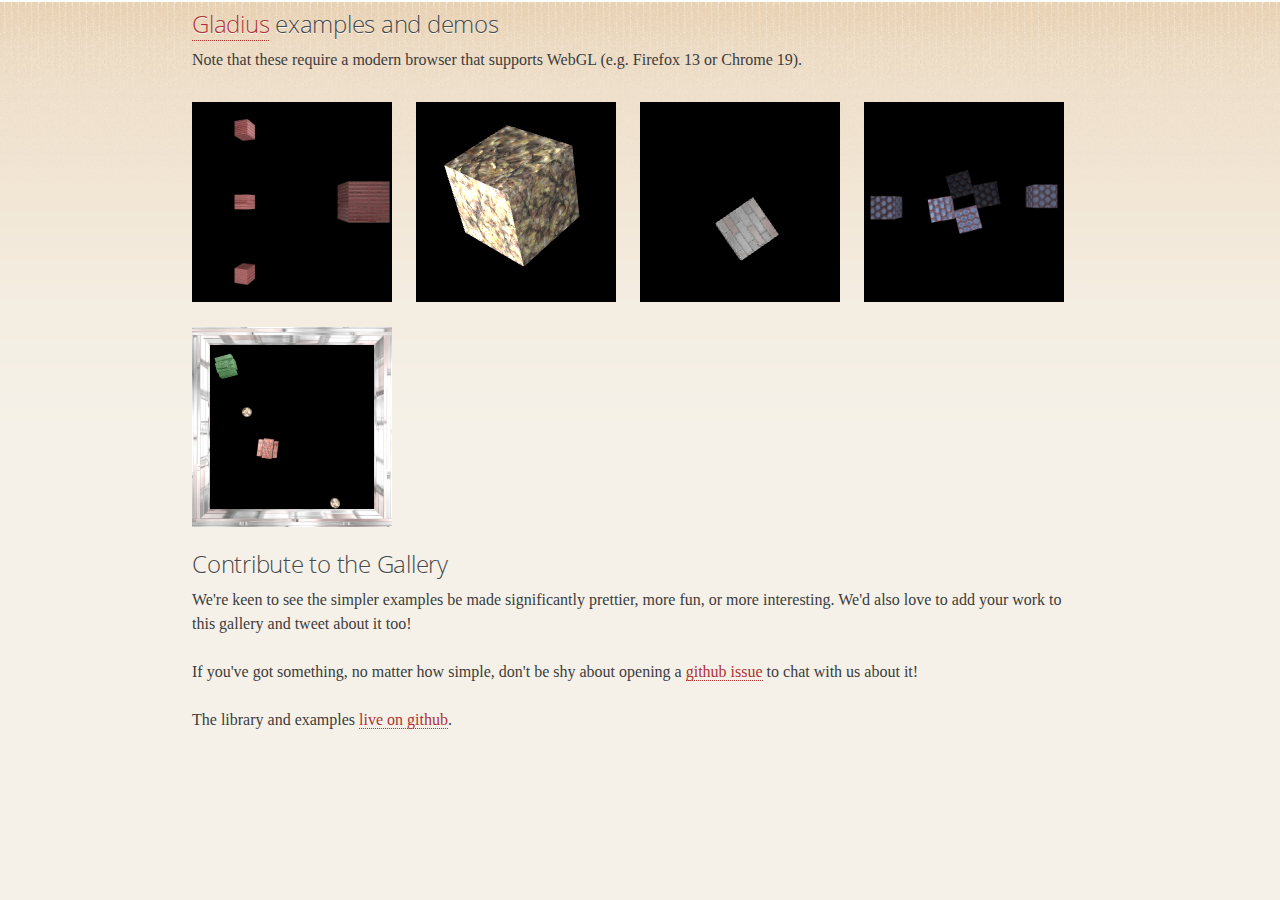
<file: index.html>
<!doctype html>
<html>
<head>
  <meta charset="utf-8"/>
  <title>Mozilla Gladius.js: Games on the Open Web</title>
  <link rel="stylesheet" href="css/screen.css"/>
  <link rel="stylesheet" href="css/gladiusjs.css"/>
  <meta name="viewport" content="width=device-width, initial-scale=1"/>

  <!-- Adding "maximum-scale=1" fixes the Mobile Safari auto-zoom bug: http://filamentgroup.com/examples/iosScaleBug/ -->
</head>
<body>
<header id="masthead">
  <nav id="nav-main" role="navigation">
  </nav>
</header>

<div id="mainDiv">

  <!-- the details -->

  <h4><a href="https://github.com/gladiusjs/gladius">Gladius</a>
     examples and demos</h4>

  <p>
    Note that these require a modern browser that supports WebGL
    (e.g. Firefox 13 or Chrome 19).
  </p>

  <div id="examples">
    <script>
      var files = [

        [ "camera-rotate", "gladius/examples/camera-rotate/index.html"],
        [ "cube", "gladius/examples/cube/index.html" ],
        [ "cube-impulse", "gladius/examples/cube-impulse/index.html" ],
        [ "cube-collision", "gladius/examples/cube-collision/index.html" ],
        [ "tank", "gladius/examples/tank/index.html"]
      ];

      var element = document.getElementById( 'examples' );

      for ( var i = 0; i < files.length; i ++ ) {

        var file = files[ i ];
        element.innerHTML += '<a id="griditem" href="' + file[ 1 ] + '"><img src="examples/' + file[ 0 ] + '.png"></a>';

      }
    </script> 
  </div>

  <h4>Contribute to the Gallery</h4>
  <p>
    We're keen to see the simpler examples be made significantly prettier,
    more fun, or more interesting. We'd also love to add your work to this
    gallery and tweet about it too!
  </p>
  
  <p>
    If you've got something, no matter how simple, don't be shy about 
    opening a <a href="https://github.com/gladiusjs/gladius/issues">github
    issue</a> to chat with us about it! 
  </p>
  
  <p>
    The library and examples <a href="https://github.com/gladiusjs/gladius">
    live on github</a>.
  </p>

</div>

</body>
</html>
</file>
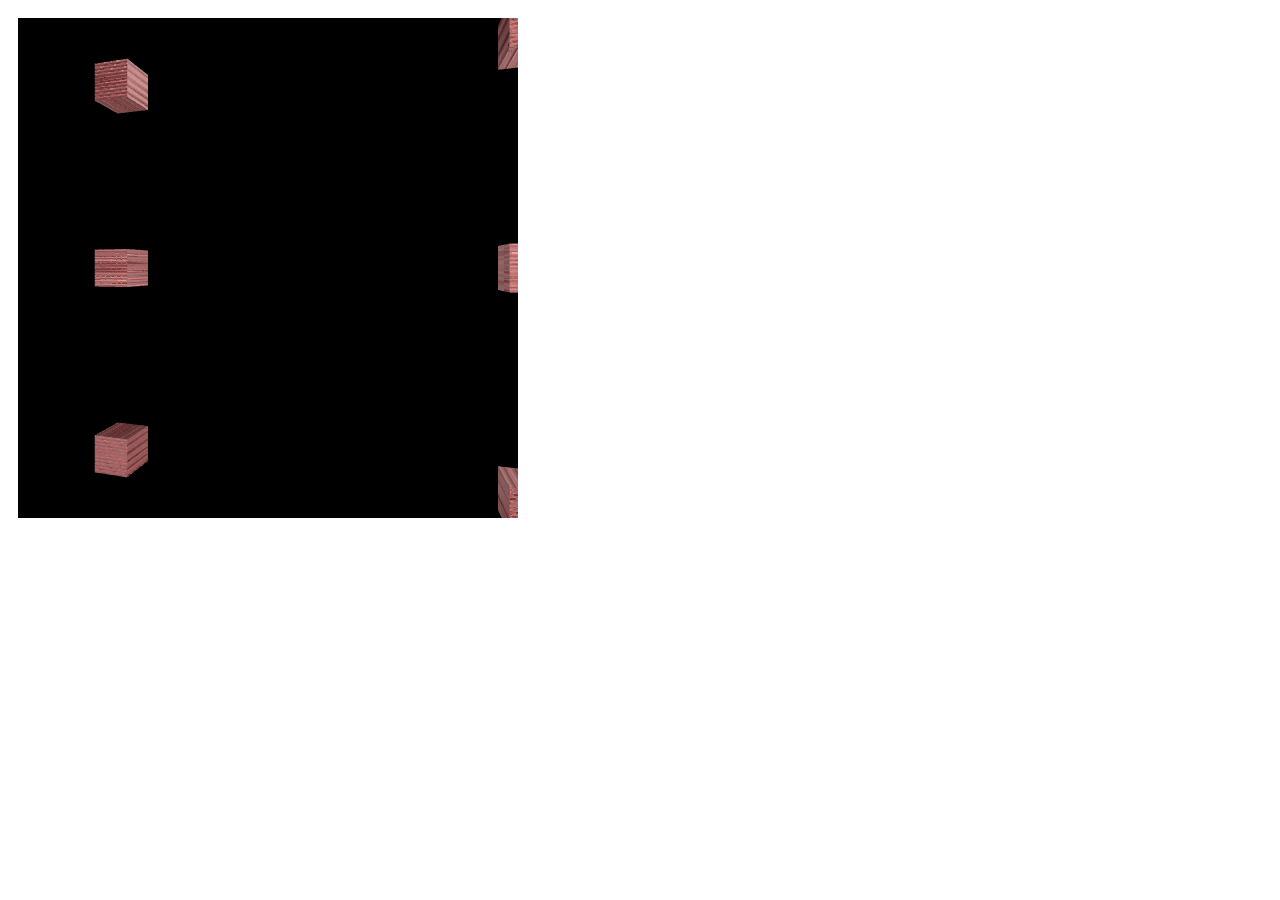
<file: gladius/examples/camera-rotate/index.html>
<!DOCTYPE html>
<html>
    <head>
        <script src="../../lib/require.js"></script>
        <script src="camera-rotate.js"></script>
        <title>Gladius Camera Rotation Example</title>
    </head>
    <body>
    	<canvas style="float: left; margin: 10px"
    	 id="test-canvas" width="500" height="500">
    	</canvas>
  	</body>
</html>
</file>
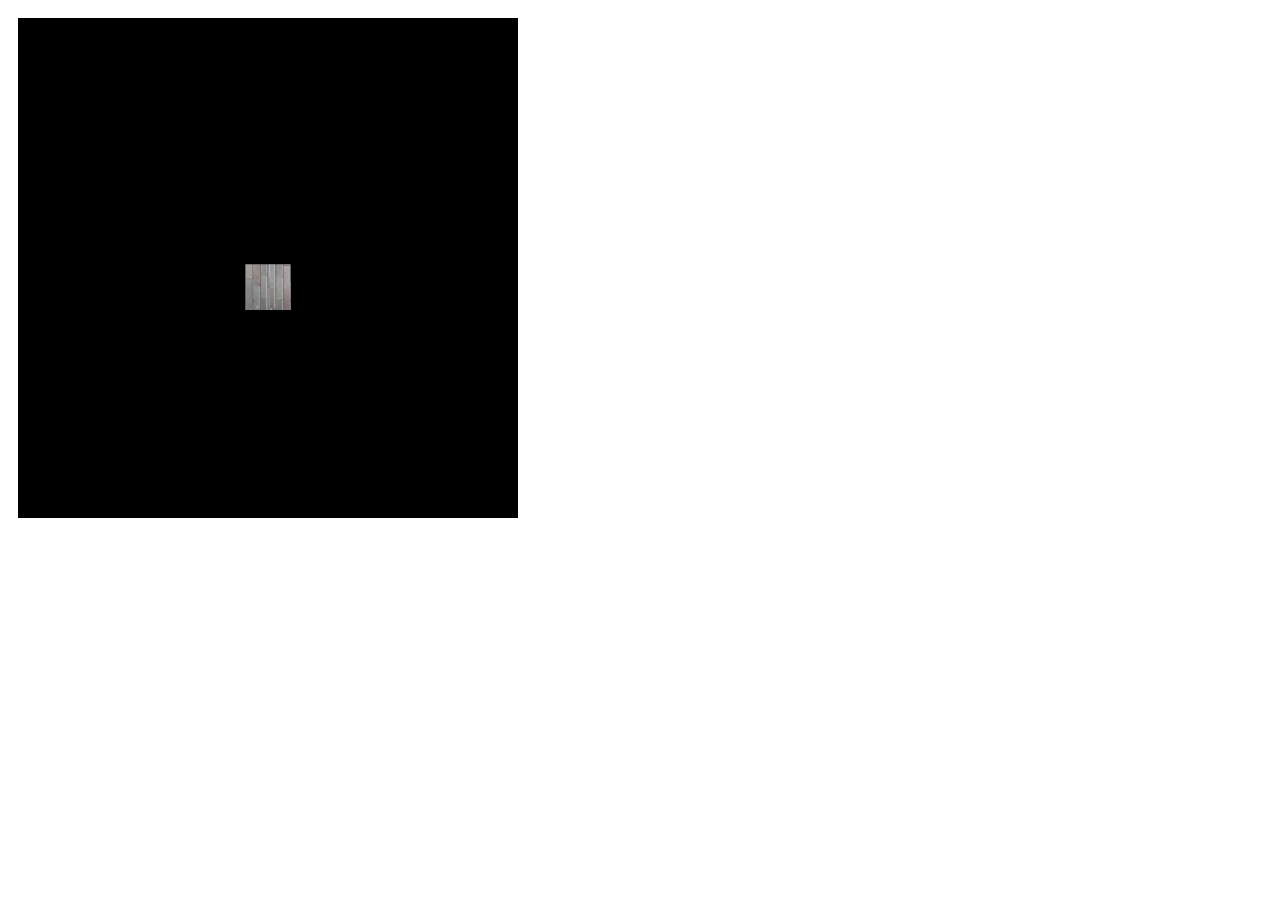
<file: gladius/examples/cube-impulse/index.html>
<!DOCTYPE html>
<html>
    <head>
        <script src="../../lib/require.js"></script>
        <script src="cube-impulse.js"></script>
        <title>Gladius Cube Impulse Example</title>
    </head>
    <body>
    	<canvas style="float: left; margin: 10px"
    	 id="test-canvas" width="500" height="500">
    	</canvas>
  	</body>
</html>
</file>
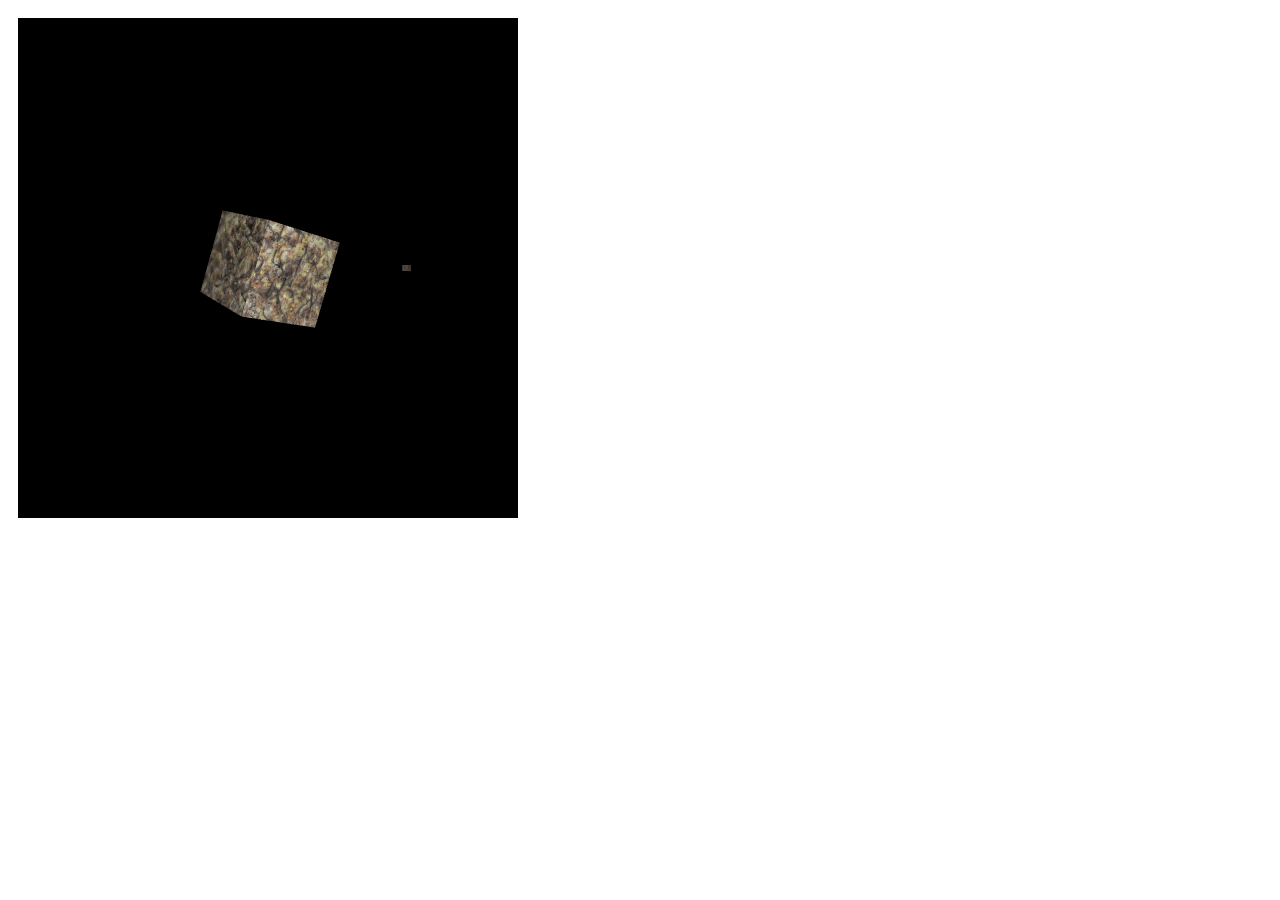
<file: gladius/examples/cube/index.html>
<!DOCTYPE html>
<html>
    <head>
        <script src="../../gladius-core.js"></script>
        <script src="../../gladius-cubicvr.js"></script>
        <script src="cube.js"></script>
        <title>Gladius Cube Example</title>
    </head>
    <body>
    	<canvas style="float: left; margin: 10px"
    	 id="test-canvas" width="500" height="500">
    	</canvas>
  	</body>
</html>
</file>
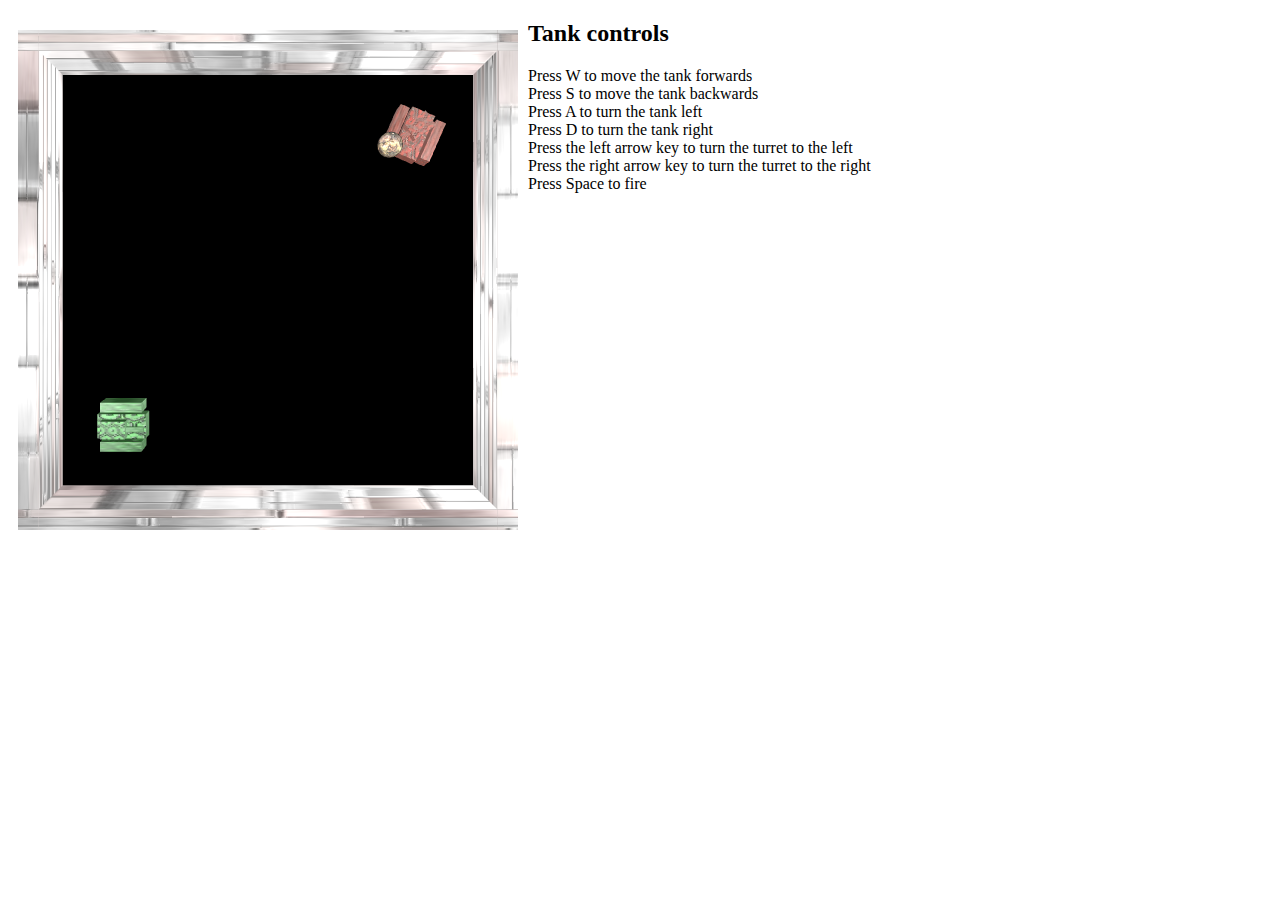
<file: gladius/examples/tank/index.html>
<!DOCTYPE html>
<html>
    <head>
        <script src="../../lib/require.js"></script>
        <script src="tank.js"></script>
        <title>Gladius Tank Example</title>
    </head>
    <body>
    	<canvas style="float: left; margin: 10px"
    	 id="test-canvas" width="500" height="500">
    	</canvas>
    <p>
      <h2>Tank controls</h2>
      Press W to move the tank forwards<br />
      Press S to move the tank backwards<br />
      Press A to turn the tank left<br />
      Press D to turn the tank right<br />
      Press the left arrow key to turn the turret to the left<br />
      Press the right arrow key to turn the turret to the right<br />
      Press Space to fire
    </p>
  	</body>
</html>
</file>
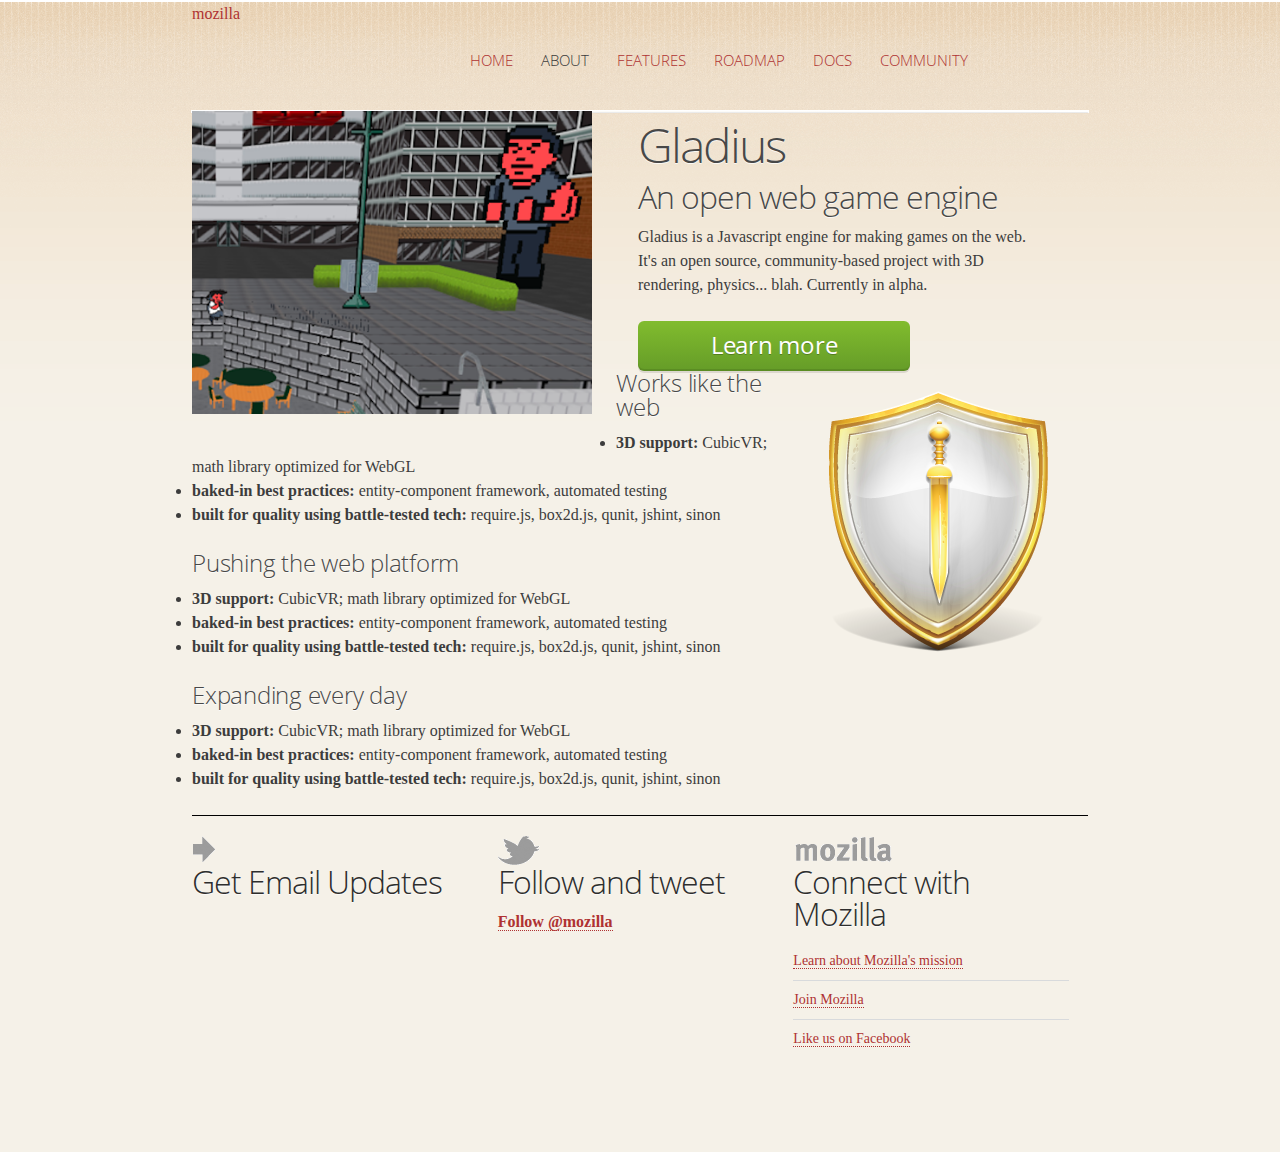
<file: about.html>
<!doctype html>
<html>
<head>
  <meta charset="utf-8"/>
  <title>Mozilla Gladius.js: Games on the Open Web</title>
  <link rel="stylesheet" href="css/screen.css"/>
  <link rel="stylesheet" href="css/gladiusjs.css"/>
  <link href="http://www.mozilla.org/tabzilla/media/css/tabzilla.css" rel="stylesheet" />
  <meta name="viewport" content="width=device-width, initial-scale=1"/>
  <!-- Adding "maximum-scale=1" fixes the Mobile Safari auto-zoom bug: http://filamentgroup.com/examples/iosScaleBug/ -->
</head>
<body>
<a href="http://www.mozilla.org/" id="tabzilla">mozilla</a>
<header id="masthead">
  <nav id="nav-main" role="navigation">
    <ul>
      <li>
        <a href="index.html">Home</a>
      </li>
      <li>
        <b>About</b>
      </li>
      <li>
        <a href="features.html">Features</a>
      </li>
      <li>
        <a href="roadmap.html">Roadmap</a>
      </li>
      <li>
        <a href="docs.html">Docs</a>
      </li>
      <li>
        <a href="https://wiki.mozilla.org/Gladius">Community</a>
      </li>
    </ul>
  </nav>
</header>

<div id="mainDiv">

  <!-- the welcome box -->

  <section id="primary" class="container">

    <!-- the left side -->

    <div id="leftCol" class="gladius-col gutter-right-24">
      <img id="gameShot" width="400" alt="NoComply Game Screenshot" src="no-comply.png"
           class="gutter-bottom-24"/>

    </div>

    <!-- the right side -->

    <div id="rightCol" class="gladius-col paddedup">
      <h1> Gladius </h1>
      <h2> An open web game engine </h2>
      <p>
        Gladius is a Javascript engine for making games on the web. It's an open source, community-based project with 3D rendering, physics... blah. Currently in alpha.
      </p>
      <a class="button" href=".">
        Learn more
      </a>
    </div>

  </section>

  <!-- the details -->
  <img src="logo.png" style="float:right">

  <h4>Works like the web</h4>
  <ul class="gutter-bottom-24">
    <li>
      <b>3D support:</b> CubicVR; math library optimized for WebGL
    </li>
    <li>
      <b>baked-in best practices:</b> entity-component framework,
      automated testing
    </li>
    <li>
      <b>built for quality using battle-tested tech:</b> require.js,
      box2d.js, qunit, jshint, sinon
    </li>
  </ul>

  <h4>Pushing the web platform</h4>
  <ul class="gutter-bottom-24">
    <li>
      <b>3D support:</b> CubicVR; math library optimized for WebGL
    </li>
    <li>
      <b>baked-in best practices:</b> entity-component framework,
      automated testing
    </li>
    <li>
      <b>built for quality using battle-tested tech:</b> require.js,
      box2d.js, qunit, jshint, sinon
    </li>
  </ul>

  <h4>Expanding every day</h4>
  <ul class="gutter-bottom-24">
    <li>
      <b>3D support:</b> CubicVR; math library optimized for WebGL
    </li>
    <li>
      <b>baked-in best practices:</b> entity-component framework,
      automated testing
    </li>
    <li>
      <b>built for quality using battle-tested tech:</b> require.js,
      box2d.js, qunit, jshint, sinon
    </li>
  </ul>
  </section>
</div>
<footer class="external">
  <div class="col learn">
    <h2>Get Email Updates</h2>
  </div>
  <div class="col tweet">
    <h2>Follow and tweet</h2>
    <a href="https://twitter.com/mozilla" class="twitter-follow-button" data-show-count="false">Follow @mozilla</a>
    <script src="//platform.twitter.com/widgets.js" type="text/javascript"></script>
  </div>
  <div class="col moz">
    <h2>Connect with Mozilla</h2>
    <ul>
      <li><a href="http://www.mozilla.org/about/mission.html">Learn about Mozilla's mission</a></li>
      <li><a href="https://donate.mozilla.org/page/contribute/protect-the-web/">Join Mozilla</a></li>
      <li><a href="http://www.facebook.com/mozilladrumbeat/">Like us on Facebook</a></li>
    </ul>
  </div>
</footer>
<script src="http://www.mozilla.org/tabzilla/media/js/tabzilla.js"></script>
</body>
</html>
</file>
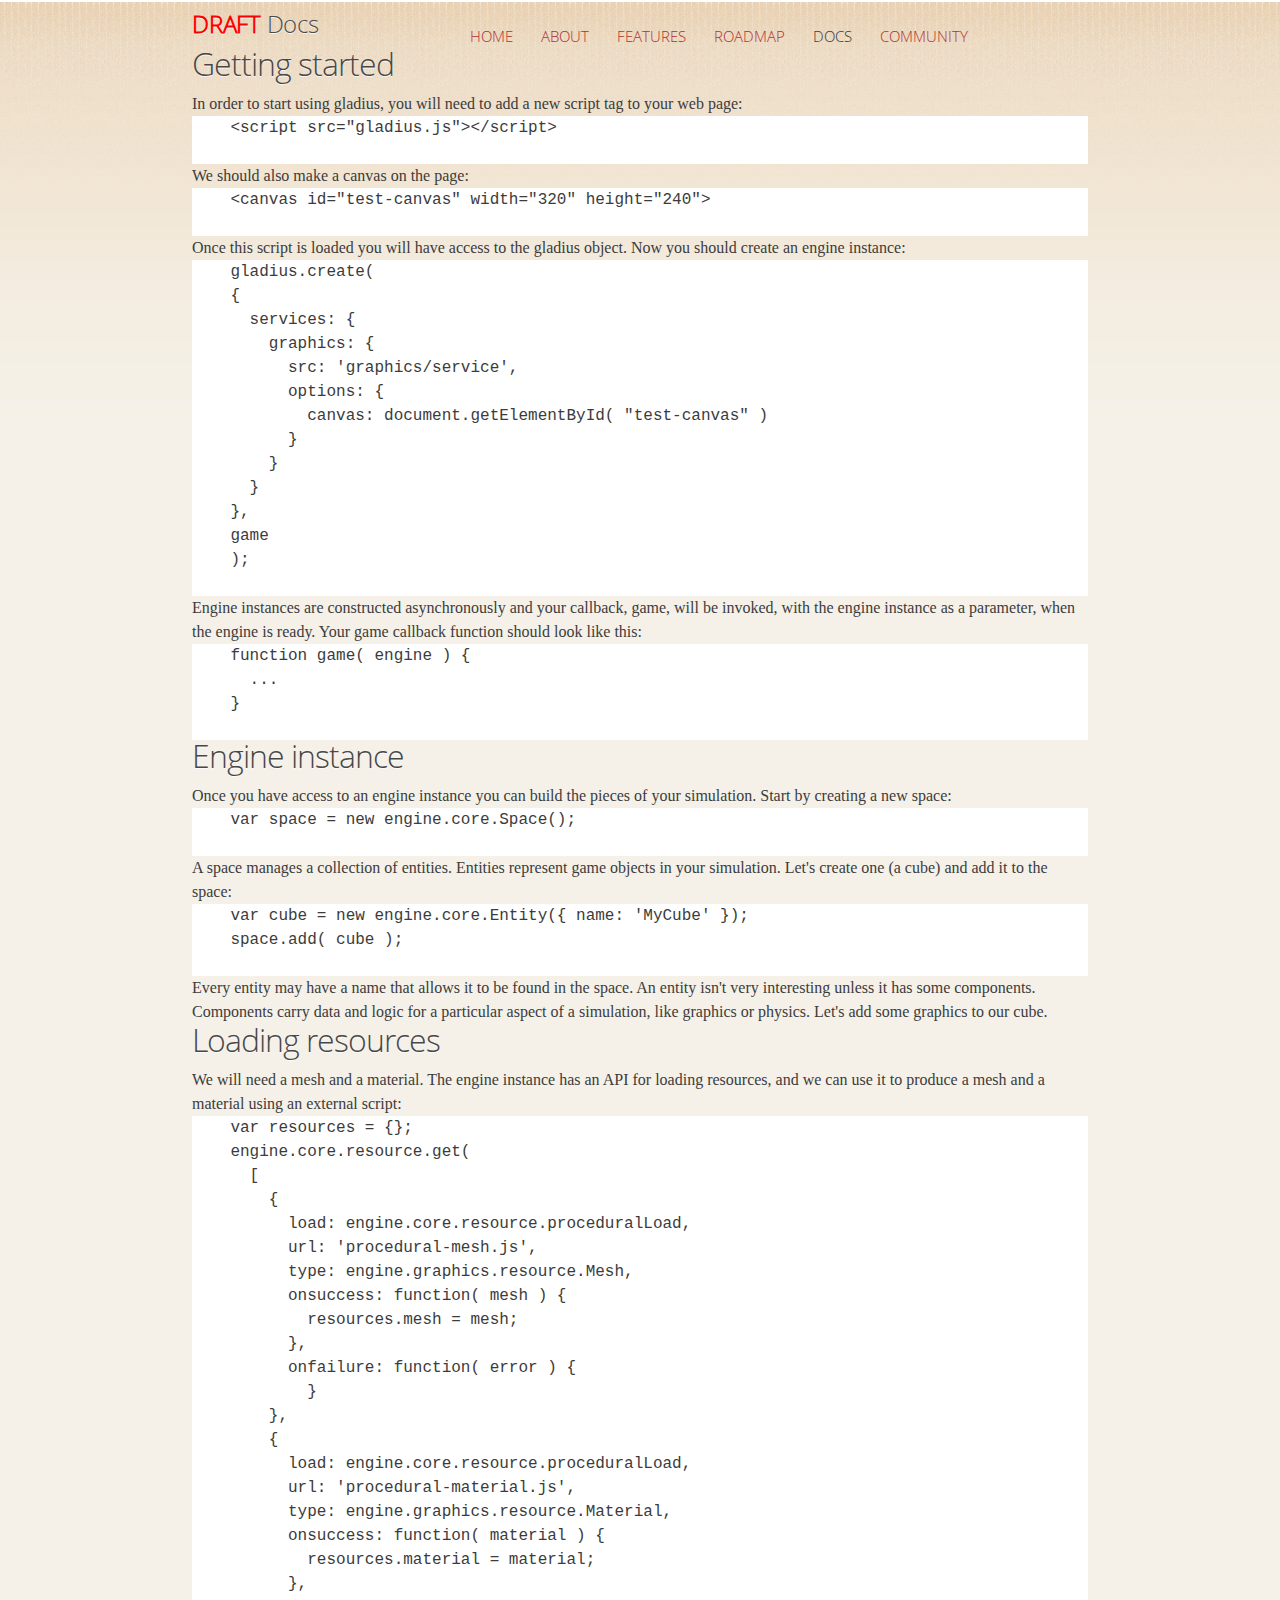
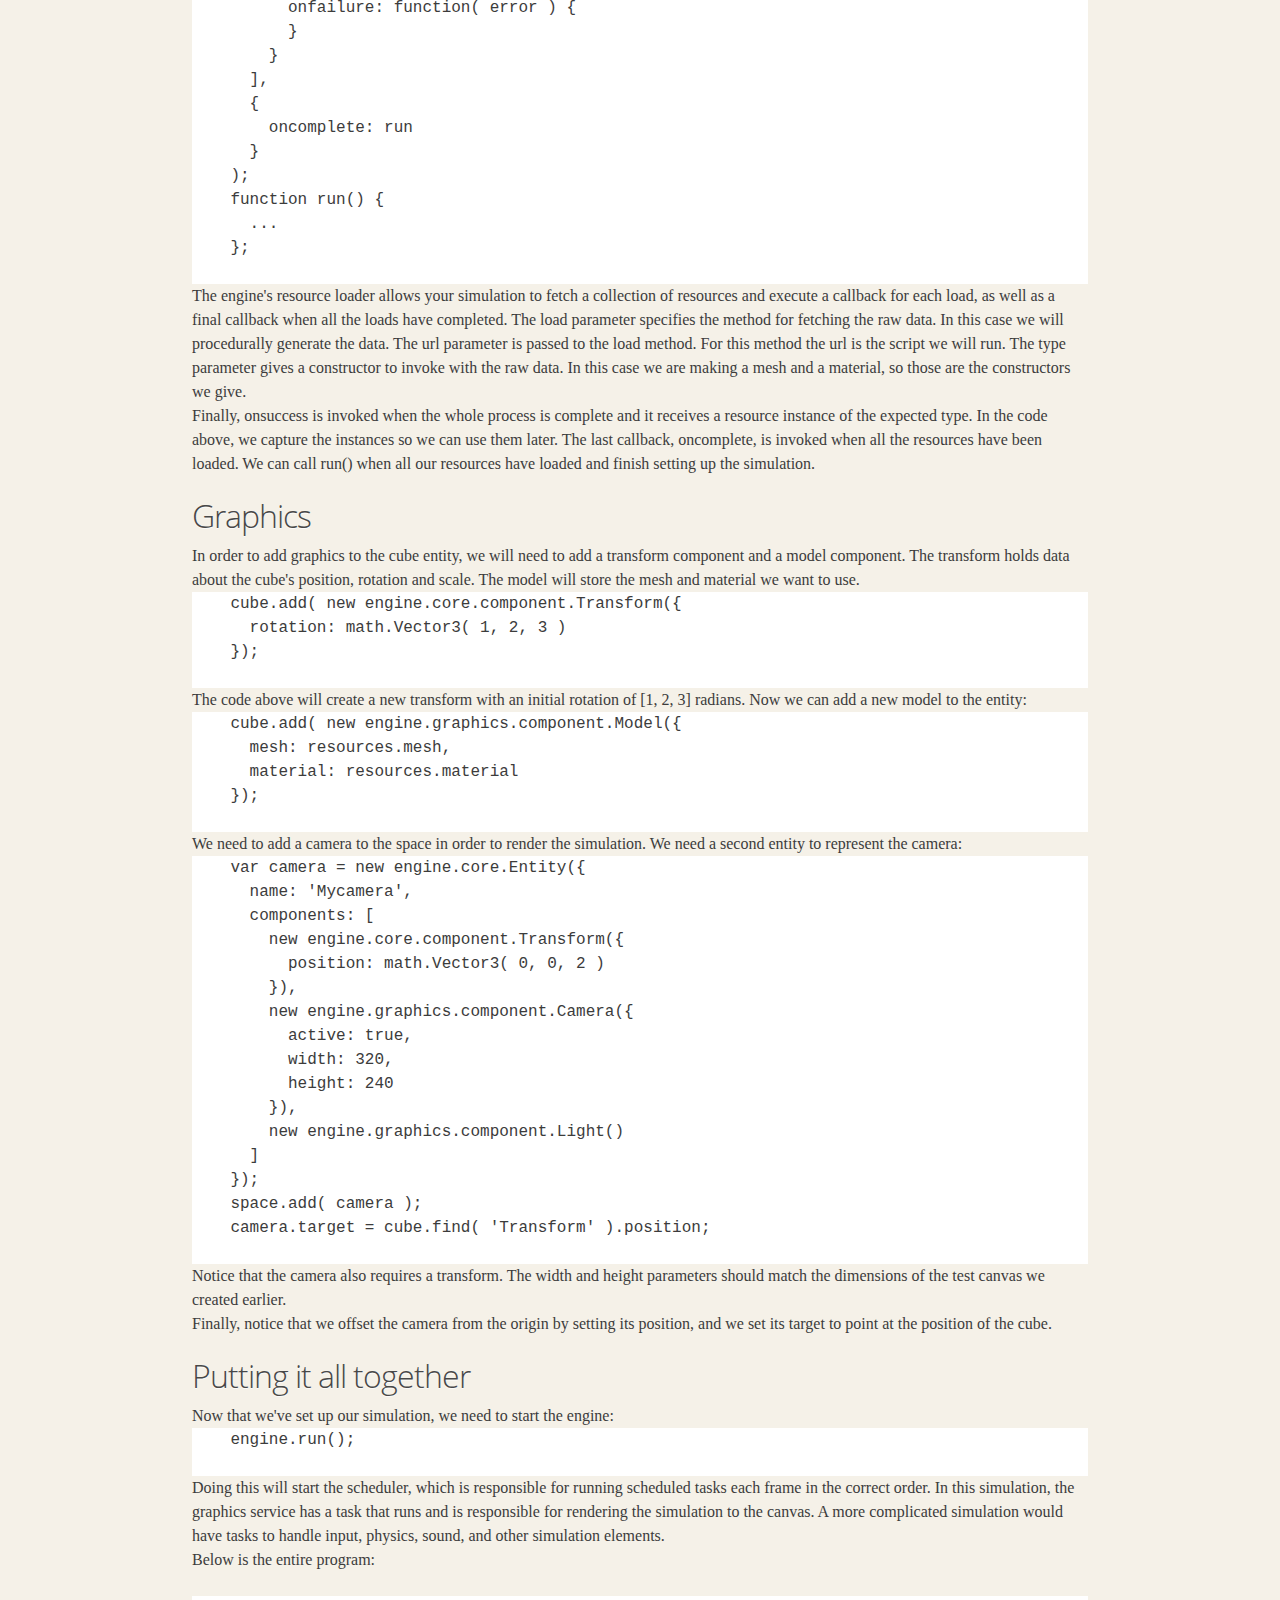
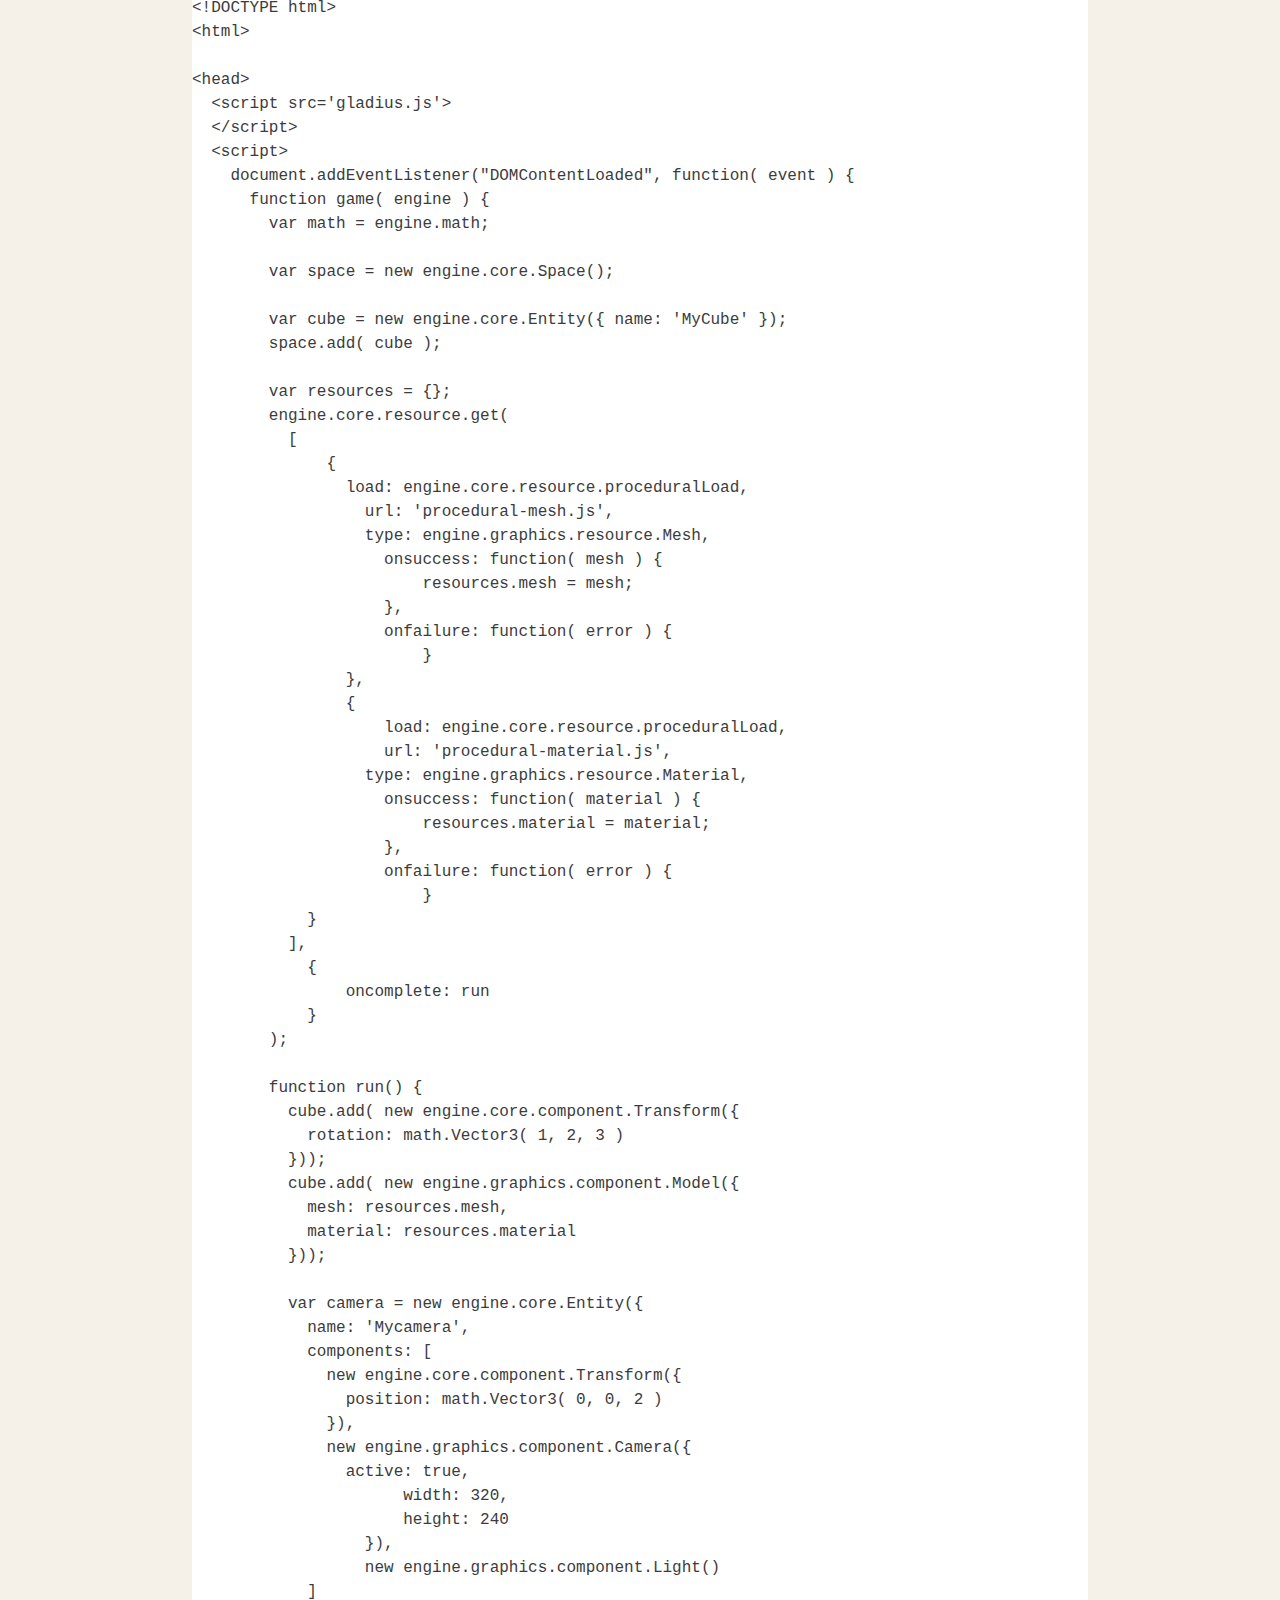
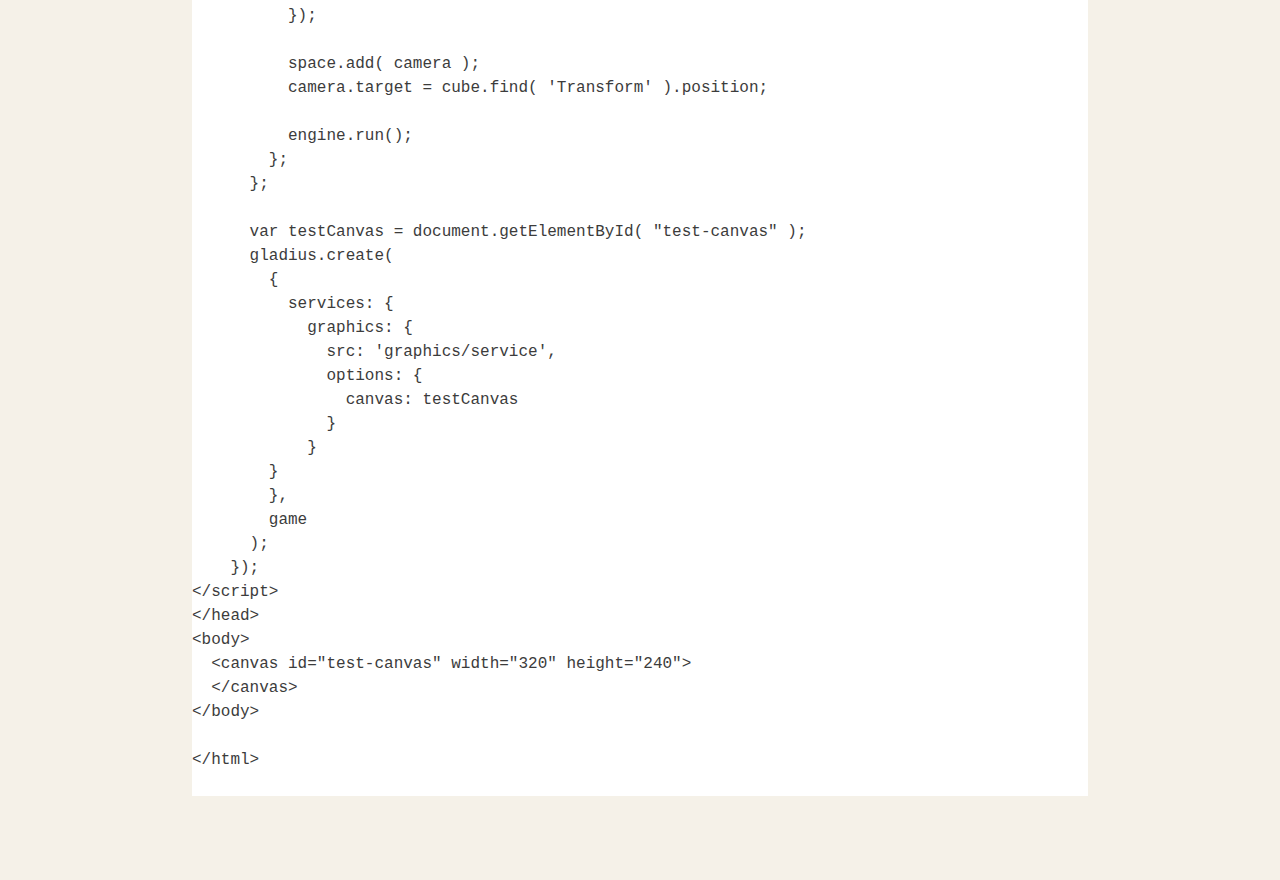
<file: docs.html>
<!doctype html>
<html>
  <head>
    <meta charset="utf-8"/>
    <title>DRAFT Gladius Status Board</title>
    <link rel="stylesheet" href="css/screen.css"/>
    <link rel="stylesheet" href="css/gladiusjs.css"/>
    <meta name="viewport" content="width=device-width, initial-scale=1"/>
    <!-- Adding "maximum-scale=1" fixes the Mobile Safari auto-zoom bug: http://filamentgroup.com/examples/iosScaleBug/ -->
  </head>
  <body>
    <header id="masthead">
      <nav id="nav-main" role="navigation">
        <ul>
          <li>
            <a href="index.html">Home</a>
          </li>
          <li>
            <a href="about.html">About</a>
          </li>
          <li>
            <a href="features.html">Features</a>
          </li>
          <li>
            <a href="roadmap.html">Roadmap</a>
          </li>
          <li>
            <b>Docs</b>
          </li>
          <li>
            <a href="https://wiki.mozilla.org/Gladius">Community</a>
          </li>
        </ul>

      </nav>
    </header>

    <!-- XXX link people to Mozillians -->    
    <h4>
      <font color="red"><b>DRAFT</b></font> Docs
    </h4>

    <h2>
        Getting started
    </h2>

    In order to start using gladius, you will need to add a new script tag to your
    web page:

    <div style="background-color:white;">
    <pre>
    &ltscript src="gladius.js"&gt&lt/script&gt
    </pre>
    </div>

    We should also make a canvas on the page:

    <div style="background-color:white;">
    <pre>
    &ltcanvas id="test-canvas" width="320" height="240"&gt
    </pre>
    </div>

    Once this script is loaded you will have access to the gladius object. Now you
should create an engine instance:

    <div style="background-color:white;">
    <pre>
    gladius.create(
    {
      services: {
        graphics: {
          src: 'graphics/service',
          options: {
            canvas: document.getElementById( "test-canvas" )
          }
        }
      }
    },
    game
    );
    </pre>
    </div>

    Engine instances are constructed asynchronously and your callback, game, will
be invoked, with the engine instance as a parameter, when the engine is ready.
Your game callback function should look like this:

    <div style="background-color:white;">
    <pre>
    function game( engine ) {
      ...
    }
    </pre>
    </div>

    <h2>
        Engine instance
    </h2>

    Once you have access to an engine instance you can build the pieces of your
simulation. Start by creating a new space:

    <div style="background-color:white;">
    <pre>
    var space = new engine.core.Space();
    </pre>
    </div>

    A space manages a collection of entities. Entities represent game objects in
your simulation. Let's create one (a cube) and add it to the space:

    <div style="background-color:white;">
    <pre>
    var cube = new engine.core.Entity({ name: 'MyCube' });
    space.add( cube );
    </pre>
    </div>

    Every entity may have a name that allows it to be found in the space. An entity
isn't very interesting unless it has some components. Components carry data and
logic for a particular aspect of a simulation, like graphics or physics. Let's
add some graphics to our cube.

    <h2>
        Loading resources
    </h2>

    We will need a mesh and a material. The engine instance has an API for
loading resources, and we can use it to produce a mesh and a material using
an external script:

    <div style="background-color:white;">
    <pre>
    var resources = {};
    engine.core.resource.get(
      [
        {
          load: engine.core.resource.proceduralLoad,
          url: 'procedural-mesh.js',
          type: engine.graphics.resource.Mesh,
          onsuccess: function( mesh ) {
            resources.mesh = mesh;
          },
          onfailure: function( error ) {
            }
        },
        {
          load: engine.core.resource.proceduralLoad,
          url: 'procedural-material.js',
          type: engine.graphics.resource.Material,            
          onsuccess: function( material ) {
            resources.material = material;
          },
          onfailure: function( error ) {
          }
        }
      ],
      {
        oncomplete: run
      }
    );
    function run() {
      ...
    }; 
    </pre>
    </div>

    The engine's resource loader allows your simulation to fetch a collection of
resources and execute a callback for each load, as well as a final callback
when all the loads have completed. The load parameter specifies the method for
fetching the raw data. In this case we will procedurally generate the data. The
url parameter is passed to the load method. For this method the url is the
script we will run. The type parameter gives a constructor to invoke with the
raw data. In this case we are making a mesh and a material, so those are the
constructors we give.
<p>
Finally, onsuccess is invoked when the whole process is complete and it receives
a resource instance of the expected type. In the code above, we capture the
instances so we can use them later. The last callback, oncomplete, is invoked
when all the resources have been loaded. We can call run() when all our
resources have loaded and finish setting up the simulation.

    <h2>
        Graphics
    </h2>

    In order to add graphics to the cube entity, we will need to add a transform
component and a model component. The transform holds data about the cube's
position, rotation and scale. The model will store the mesh and material we
want to use.

    <div style="background-color:white;">
    <pre>
    cube.add( new engine.core.component.Transform({
      rotation: math.Vector3( 1, 2, 3 )
    });
    </pre>
    </div>    

    The code above will create a new transform with an initial rotation of [1, 2, 3]
radians. Now we can add a new model to the entity:

    <div style="background-color:white;">
    <pre>
    cube.add( new engine.graphics.component.Model({
      mesh: resources.mesh,
      material: resources.material
    });
    </pre>
    </div>

    We need to add a camera to the space in order to render the simulation. We need
a second entity to represent the camera:

    <div style="background-color:white;">
    <pre>
    var camera = new engine.core.Entity({
      name: 'Mycamera',
      components: [
        new engine.core.component.Transform({
          position: math.Vector3( 0, 0, 2 )
        }),
        new engine.graphics.component.Camera({
          active: true,
          width: 320,
          height: 240
        }),
        new engine.graphics.component.Light()
      ]
    });
    space.add( camera );
    camera.target = cube.find( 'Transform' ).position;
    </pre>
    </div>

Notice that the camera also requires a transform. The width and height
parameters should match the dimensions of the test canvas we created earlier.
<p>
Finally, notice that we offset the camera from the origin by setting its
position, and we set its target to point at the position of the cube.

  <h2>
    Putting it all together
  </h2>

Now that we've set up our simulation, we need to start the engine:

    <div style="background-color:white;">
    <pre>
    engine.run();
    </pre>
    </div>

Doing this will start the scheduler, which is responsible for running scheduled
tasks each frame in the correct order. In this simulation, the graphics service
has a task that runs and is responsible for rendering the simulation to the
canvas. A more complicated simulation would have tasks to handle input, physics,
sound, and other simulation elements.
<p>
Below is the entire program:

    <div style="background-color:white;">
    <pre>
&lt!DOCTYPE html&gt
&lthtml&gt

&lthead&gt
  &ltscript src='gladius.js'&gt
  &lt/script&gt
  &ltscript&gt
    document.addEventListener("DOMContentLoaded", function( event ) {
      function game( engine ) {
        var math = engine.math;
        
        var space = new engine.core.Space();
        
        var cube = new engine.core.Entity({ name: 'MyCube' });
        space.add( cube );
        
        var resources = {};
        engine.core.resource.get(
          [
              {
                load: engine.core.resource.proceduralLoad,
                  url: 'procedural-mesh.js',
                  type: engine.graphics.resource.Mesh,
                    onsuccess: function( mesh ) {
                        resources.mesh = mesh;
                    },
                    onfailure: function( error ) {
                        }
                },
                {
                    load: engine.core.resource.proceduralLoad,
                    url: 'procedural-material.js',
                  type: engine.graphics.resource.Material,            
                    onsuccess: function( material ) {
                        resources.material = material;
                    },
                    onfailure: function( error ) {
                        }
            }
          ],
            {
                oncomplete: run
            }
        );
        
        function run() {
          cube.add( new engine.core.component.Transform({
            rotation: math.Vector3( 1, 2, 3 )
          }));
          cube.add( new engine.graphics.component.Model({
            mesh: resources.mesh,
            material: resources.material
          }));
          
          var camera = new engine.core.Entity({
            name: 'Mycamera',
            components: [
              new engine.core.component.Transform({
                position: math.Vector3( 0, 0, 2 )
              }),
              new engine.graphics.component.Camera({
                active: true,
                      width: 320,
                      height: 240
                  }),
                  new engine.graphics.component.Light()
            ]
          });
          
          space.add( camera );
          camera.target = cube.find( 'Transform' ).position;
          
          engine.run();
        };
      };
    
      var testCanvas = document.getElementById( "test-canvas" );
      gladius.create(
        {
          services: {
            graphics: {
              src: 'graphics/service',
              options: {
                canvas: testCanvas
              }
            }
        }
        },
        game
      );
    });
&lt/script&gt
&lt/head&gt
&ltbody&gt
  &ltcanvas id="test-canvas" width="320" height="240"&gt
  &lt/canvas&gt
&lt/body&gt

&lt/html&gt
    </pre>
    </div>

  </body>
</html>
</file>
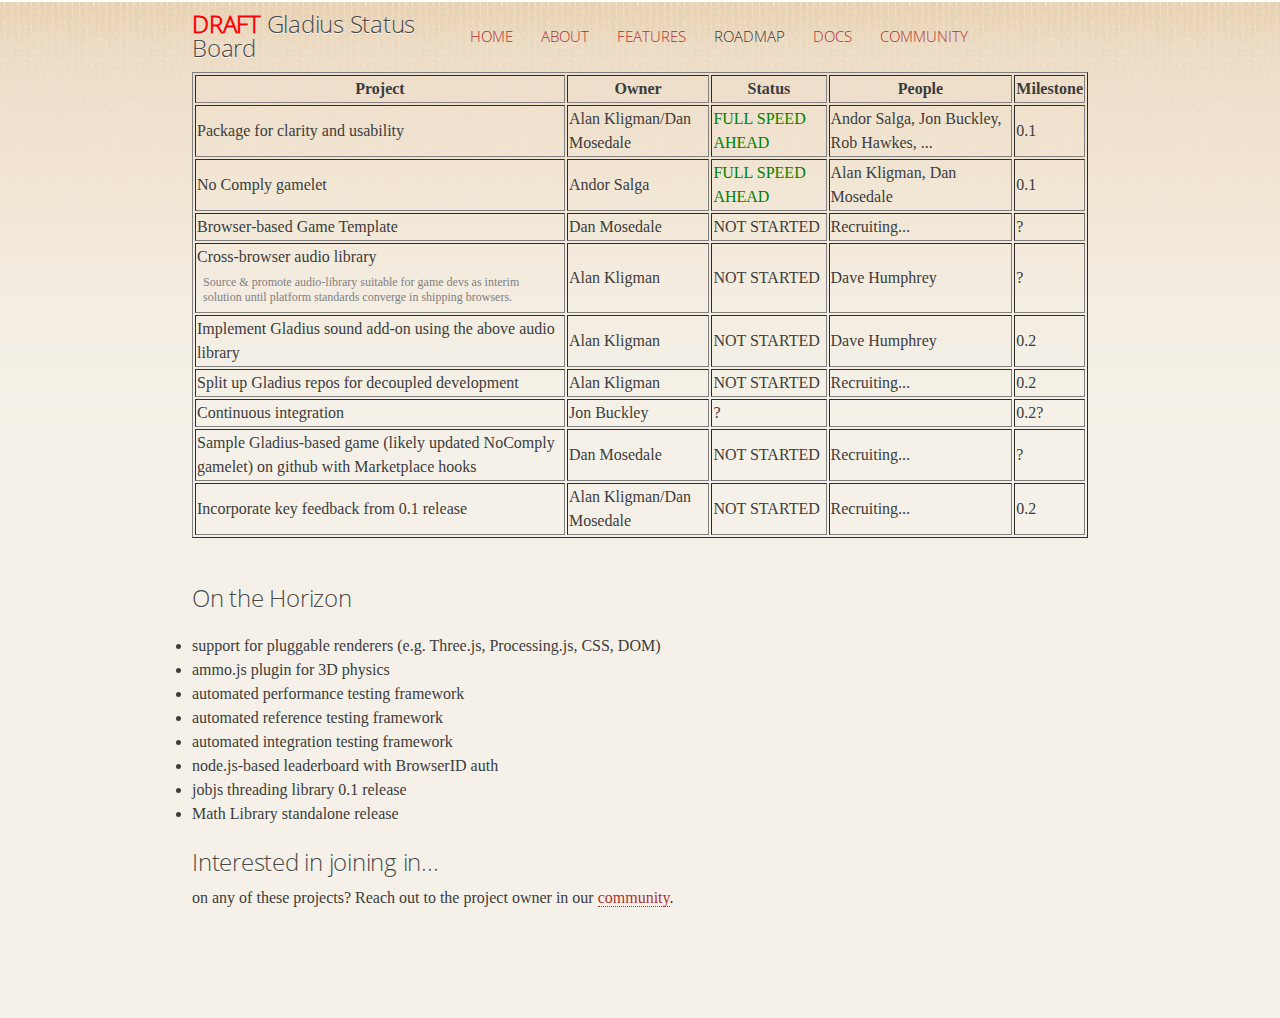
<file: roadmap.html>
<!doctype html>
<html>
  <head>
    <meta charset="utf-8"/>
    <title>DRAFT Gladius Status Board</title>
    <link rel="stylesheet" href="css/screen.css"/>
    <link rel="stylesheet" href="css/gladiusjs.css"/>
    <meta name="viewport" content="width=device-width, initial-scale=1"/>
    <!-- Adding "maximum-scale=1" fixes the Mobile Safari auto-zoom bug: http://filamentgroup.com/examples/iosScaleBug/ -->
  </head>
  <body>
    <header id="masthead">
      <nav id="nav-main" role="navigation">
        <ul>
          <li>
            <a href="index.html">Home</a>
          </li>
          <li>
            <a href="about.html">About</a>
          </li>
          <li>
            <a href="features.html">Features</a>
          </li>
          <li>
            <b>Roadmap</b>
          </li>
          <li>
            <a href="docs.html">Docs</a>
          </li>
          <li>
            <a href="https://wiki.mozilla.org/Gladius">Community</a>
          </li>
        </ul>
      </nav>
    </header>
    
    <!-- XXX link people to Mozillians -->    
    <h4>
      <font color="red"><b>DRAFT</b></font> Gladius Status Board
    </h4>

    <table border="1" class="gutter-bottom-48">
      <thead>
        <tr>
          <th>Project</th>
          <th>Owner</th>
          <th>Status</th>
          <th>People</th>
          <th>Milestone</th>
        </tr>
      </thead>
      <tbody>
        <tr>
          <td>Package for clarity and usability</td>
          <td>Alan Kligman/Dan Mosedale</td>
          <td style="color: green;">FULL SPEED AHEAD</td>
          <td>Andor Salga, Jon Buckley, Rob Hawkes, ...</td>
          <td>0.1</td>
        </tr>
        <tr>
          <td>No Comply gamelet</td>
          <td>Andor Salga</td>
          <td style="color: green;">FULL SPEED AHEAD</td>
          <td>Alan Kligman, Dan Mosedale</td>
          <td>0.1</td>
        </tr>
        <tr>
          <td>Browser-based Game Template</td>
          <td>Dan Mosedale</td>
          <td>NOT STARTED</td>
          <td>Recruiting...</td>
          <td>?</td>
        </tr>
        
        <tr>
          <td>Cross-browser audio library
             <div class="projDesc">
               Source &amp; promote audio-library suitable for game devs
               as interim solution until platform standards converge in
               shipping browsers.
             </div>
             </td>
          <td>Alan Kligman</td>
          <td>NOT STARTED</td>
          <td>Dave Humphrey</td>
          <td>?</td>
        </tr>

        <tr>
          <td>Implement Gladius sound add-on using the above audio library</td>
          <td>Alan Kligman</td>
          <td>NOT STARTED</td>
          <td>Dave Humphrey</td>
          <td>0.2</td>
        </tr>

        <tr>
          <td>Split up Gladius repos for decoupled development</td>
          <td>Alan Kligman</td>
          <td>NOT STARTED</td>
          <td>Recruiting...</td>
          <td>0.2</td>
        </tr>

        <tr>
          <td>Continuous integration</td>
          <td>Jon Buckley</td>
          <td>?</td>
          <td></td>
          <td>0.2?</td>
        </tr>

        <tr>
          <td>Sample Gladius-based game (likely updated NoComply gamelet) on github with Marketplace hooks</td>
          <td>Dan Mosedale</td>
          <td>NOT STARTED</td>
          <td>Recruiting...</td>
          <td>?</td>
        </tr>

        <tr>
          <td>Incorporate key feedback from 0.1 release</td>
          <td>Alan Kligman/Dan Mosedale</td>
          <td>NOT STARTED</td>
          <td>Recruiting...</td>
          <td>0.2</td>
        </tr>

      </tbody>
    </table>
    
    <h4>On the Horizon</h4>
    <p class="gutter-bottom48">
      <ul>
        <li>support for pluggable renderers (e.g. Three.js, Processing.js, CSS, DOM)</li>
        <li>ammo.js plugin for 3D physics</li>
        <li>automated performance testing framework</li>
        <li>automated reference testing framework</li>
        <li>automated integration testing framework</li>
        <li>node.js-based leaderboard with BrowserID auth</li>
        <li>jobjs threading library 0.1 release</li>
        <li>Math Library standalone release</li>
      </ul>
    </p>
    
    <h4>Interested in joining in...</h4>
    <p>
      on any of these projects? Reach out to the project owner in our 
      <a href="community.html">community</a>.
    </p>
    
  </body>
</html>
</file>
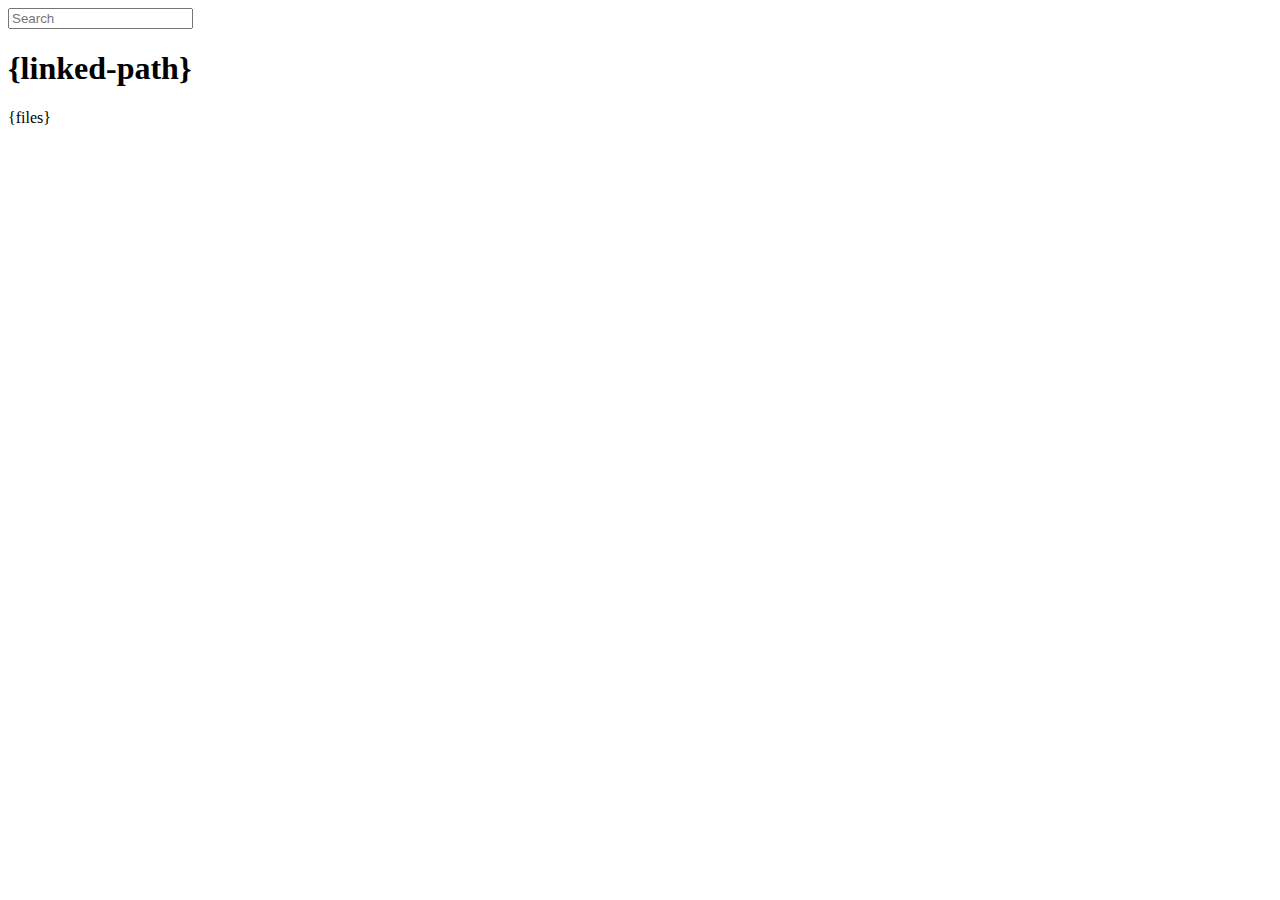
<file: gladius/node_modules/connect/lib/public/directory.html>
<html>
  <head>
    <title>listing directory {directory}</title>
    <style>{style}</style>
    <script>
      function $(id){
        var el = 'string' == typeof id
          ? document.getElementById(id)
          : id;

        el.on = function(event, fn){
          if ('content loaded' == event) event = 'DOMContentLoaded';
          el.addEventListener(event, fn, false);
        };

        el.all = function(selector){
          return $(el.querySelectorAll(selector));
        };

        el.each = function(fn){
          for (var i = 0, len = el.length; i < len; ++i) {
            fn($(el[i]), i);
          }
        };

        el.getClasses = function(){
          return this.getAttribute('class').split(/\s+/);
        };

        el.addClass = function(name){
          var classes = this.getAttribute('class');
          el.setAttribute('class', classes
            ? classes + ' ' + name
            : name);
        };

        el.removeClass = function(name){
          var classes = this.getClasses().filter(function(curr){
            return curr != name;
          });
          this.setAttribute('class', classes);
        };

        return el;
      }

      function search() {
        var str = $('search').value
          , links = $('files').all('a');

        links.each(function(link){
          var text = link.textContent;

          if ('..' == text) return;
          if (str.length && ~text.indexOf(str)) {
            link.addClass('highlight');
          } else {
            link.removeClass('highlight');
          }
        });
      }

      $(window).on('content loaded', function(){
        $('search').on('keyup', search);
      });
    </script>
  </head>
  <body class="directory">
    <input id="search" type="text" placeholder="Search" autocomplete="off" />
    <div id="wrapper">
      <h1>{linked-path}</h1>
      {files}
    </div>
  </body>
</html>
</file>
<file: css/screen.css>
/* Mozilla modifications taken from Sean Martell's screen.css 
   at http://people.mozilla.org/~smartell/sandstone/*/

/*	Less Framework 4
	http://lessframework.com
	by Joni Korpi
	License: http://opensource.org/licenses/mit-license.php	*/


/*	Resets
	------	*/

html, body, div, span, object, iframe, h1, h2, h3, h4, h5, h6, 
p, blockquote, pre, a, abbr, address, cite, code, del, dfn, em, 
img, ins, kbd, q, samp, small, strong, sub, sup, var, b, i, hr, 
dl, dt, dd, ol, ul, li, fieldset, form, label, legend, 
article, aside, canvas, details, figure, figcaption, hgroup, 
menu, footer, header, nav, section, summary, time, mark, audio, video {
  margin: 0;
  padding: 0;
  border: 0;
}

table, caption, tbody, tfoot, thead, tr, th, td {
/*  margin: 0;
  padding: 0;
  border: 0;
  */
}

article, aside, canvas, figure, figure img, figcaption, hgroup,
footer, header, nav, section, audio, video {
	display: block;
}

a {color: rgb(175,50,50); text-decoration: none; border-bottom: 1px dotted rgb(175,50,50);}

a img {border: 0;}
p {margin-bottom: 24px;}
.mozilla-red {color: rgb(175,50,50);}
.img-left {float: left;}
.bg {background: rgb(245,241,232) url('mozorg-gradient.png') repeat-x top center;}

.pad {padding: 4px;}


/*	Typography presets
	------------------	*/
	
@font-face {
	font-family: "OpenSans";
	src: url('OpenSans-Light.ttf') format("truetype");
	}
	
@font-face {
	font-family: "OpenSans-Reg";
	src: url('OpenSans-Regular.ttf') format("truetype");
	}
	
body {font: 16px/24px Georgia, serif;}

.huge, .large, h1, h2, h3, h4 {font-family: 'OpenSans', "Lucida Sans", "Lucida Grande", "Lucida Sans Unicode", Verdana, sans-serif; font-weight: normal; text-shadow: 0px 1px 0px rgba(255,255,255,0.75);}

.huge {font-size: 108px; letter-spacing: -4px; line-height: 100%;}
.large {font-size: 72px; letter-spacing: -3px; line-height: 100%;}
h1 {font-size: 48px; letter-spacing: -2px; line-height: 100%;}
h2 {font-size: 32px; letter-spacing: -1px; line-height: 100%;}
h3 {font-size: 28px; letter-spacing: -0.5px; line-height: 100%;}
h4 {font-size: 24px; letter-spacing: -0.25px; line-height: 100%;}
.small, small {	font-size: 12px; line-height: 100%;}

/*	Oh yes, your Gumdrop Buttons
	------------------	*/
	
	.button {

float: left; 
display: block; 
text-decoration: none;
text-shadow: 0px 1px 0px rgba(0,0,0,0.25);
font: 14px/48px 'OpenSans-Reg', "Lucida Sans", "Lucida Grande", "Lucida Sans Unicode", Verdana, sans-serif;
letter-spacing: -0.25px;
height: 48px; 
width: 252px; 
background-color: #81BC2E; 
text-align: center; 
color: white;
border-bottom: none;



-webkit-border-radius: 0.25em;
-moz-border-radius: 0.25em;
border-radius: 0.25em;

-webkit-box-shadow: 0px 2px 0px 0px rgba(0, 0, 0, 0.1), inset 0px -2px 0px 0px rgba(0, 0, 0, 0.1);
-moz-box-shadow: 0px 2px 0px 0px rgba(0, 0, 0, 0.1), inset 0px -2px 0px 0px rgba(0, 0, 0, 0.1);
box-shadow: 0px 2px 0px 0px rgba(0, 0, 0, 0.1), inset 0px -2px 0px 0px rgba(0, 0, 0, 0.1); 

/* IE10 */ 
background-image: -ms-linear-gradient(top, #81BC2E 0%, #659C28 100%);

/* Mozilla Firefox */ 
background-image: -moz-linear-gradient(top, #81BC2E 0%, #659C28 100%);

/* Opera */ 
background-image: -o-linear-gradient(top, #81BC2E 0%, #659C28 100%);

/* Webkit (Safari/Chrome 10) */ 
background-image: -webkit-gradient(linear, left top, left bottom, color-stop(0, #81BC2E), color-stop(1, #659C28));

/* Webkit (Chrome 11+) */ 
background-image: -webkit-linear-gradient(top, #81BC2E 0%, #659C28 100%);

/* Proposed W3C Markup */ 
background-image: linear-gradient(top, #81BC2E 0%, #659C28 100%);

-webkit-transition-property: -moz-box-shadow, -webkit-box-shadow, box-shadow;  
-webkit-transition-duration: 0.25s;  
-webkit-transition-delay: 0s;

-moz-transition-property: -moz-box-shadow, -webkit-box-shadow, box-shadow;  
-moz-transition-duration: 0.25s;  
-moz-transition-delay: 0s;

transition-property: -moz-box-shadow, -webkit-box-shadow, box-shadow;  
transition-duration: 0.25s;  
transition-delay: 0s;

}

.button:hover {

-webkit-box-shadow: 0px 2px 0px 0px rgba(0, 0, 0, 0.1), inset 0px -2px 0px 0px rgba(0, 0, 0, 0.2), inset 0px 12 px 24px 2px rgba(124,211,30,1);
-moz-box-shadow: 0px 2px 0px 0px rgba(0, 0, 0, 0.1), inset 0px -2px 0px 0px rgba(0, 0, 0, 0.2), inset 0px 12px 24px 2px rgba(124,211,30,1);
box-shadow: 0px 2px 0px 0px rgba(0, 0, 0, 0.1), inset 0px -2px 0px 0px rgba(0, 0, 0, 0.2), inset 0px 12px 24px 2px rgba(124,211,30,1); 

-webkit-transition-property: -moz-box-shadow, -webkit-box-shadow, box-shadow;  
-webkit-transition-duration: 0.25s;  
-webkit-transition-delay: 0s;

-moz-transition-property: -moz-box-shadow, -webkit-box-shadow, box-shadow;  
-moz-transition-duration: 0.25s;  
-moz-transition-delay: 0s;

transition-property: -moz-box-shadow, -webkit-box-shadow, box-shadow;  
transition-duration: 0.25s;  
transition-delay: 0s;

}

.button:active {

-webkit-box-shadow: inset 0px 2px 0px 0px rgba(0, 0, 0, 0.2), inset 0px 12px 24px 6px rgba(0,0,0,0.2), inset 0px 0px 2px 2px rgba(0,0,0,0.2);
-moz-box-shadow: inset 0px 2px 0px 0px rgba(0, 0, 0, 0.2), inset 0px 12px 24px 6px rgba(0,0,0,0.2), inset 0px 0px 2px 2px rgba(0,0,0,0.2);
box-shadow: inset 0px 2px 0px 0px rgba(0, 0, 0, 0.2), inset 0px 12px 24px 6px rgba(0,0,0,0.2), inset 0px 0px 2px 2px rgba(0,0,0,0.2); 

-webkit-transition-property: -moz-box-shadow, -webkit-box-shadow, box-shadow;  
-webkit-transition-duration: 0.25s;  
-webkit-transition-delay: 0s;

-moz-transition-property: -moz-box-shadow, -webkit-box-shadow, box-shadow;  
-moz-transition-duration: 0.25s;  
-moz-transition-delay: 0s;

transition-property: -moz-box-shadow, -webkit-box-shadow, box-shadow;  
transition-duration: 0.25s;  
transition-delay: 0s;

}



/*	Column + Row presets
	------------------	*/

.one-col {width: 68px;}
.two-col {width: 160px;}
.three-col {width: 252px;}
.four-col {width: 344px;}
.five-col {width: 436px;}
.six-col {width: 528px;}
.seven-col {width: 620px;}
.eight-col {width: 712px;}
.nine-col {width: 804px;}
.auto {max-width: 100%;}
.full {width: 100%;}

.one-col, .two-col, .three-col, .four-col, .five-col, .six-col, .seven-col, .eight-col, .nine-col, .auto, .full img {max-width: 100%;}

.row {clear: both; border-bottom: 1px dotted rgba(175,50,50,0.4); overflow: auto; margin-bottom: 48px; padding-top: 24px;}

.gutter-bottom-24 {margin-bottom: 24px;}
.gutter-bottom-48 {margin-bottom: 48px;}

.gutter-top-24 {margin-top: 24px;}
.gutter-left-24 {margin-left: 24px;}
.gutter-right-24 {margin-right: 24px;}


/* Selection colours (easy to forget) */

::selection 	 	{background: rgb(255,255,158);}
::-moz-selection 	{background: rgb(255,255,158);}
img::selection 		{background: transparent;}
img::-moz-selection	{background: transparent;}
body {-webkit-tap-highlight-color: rgb(255,255,158);}

/*		Default Layout: 992px. 
		Gutters: 24px.
		Outer margins: 48px.
		Leftover space for scrollbars @1024px: 32px.
-------------------------------------------------------------------------------
cols    1     2      3      4      5      6      7      8      9      10
px      68    160    252    344    436    528    620    712    804    896    */

html {
	border-top: 2px solid white;
}


body {
	width: 896px;
	margin: 0px auto;
	padding: 0px 48px 84px;
	background: rgb(245,241,232) url('mozorg-gradient.png') repeat-x top center;
	color: rgb(60,60,60);
	-webkit-text-size-adjust: 100%; /* Stops Mobile Safari from auto-adjusting font-sizes */
}

#menu {width: 100%; min-height: 72px; line-height: 72px; text-align: center; margin-bottom: 48px; font-family: 'OpenSans', "Lucida Sans", "Lucida Grande", "Lucida Sans Unicode", Verdana, sans-serif; background-color: white;

-webkit-box-shadow: 0px 1px 0px 0px rgba(0, 0, 0, 0.1);
-moz-box-shadow: 0px 1px 0px 0px rgba(0, 0, 0, 0.1);
box-shadow: 0px 1px 0px 0px rgba(0, 0, 0, 0.1);

}
.menuItem {display: inline; margin: 0px;}
#menu a {text-decoration: none; margin: 0px 24px; border-bottom: none;}
#menu a:hover {color: rgba(0,0,0,0.8);}
.top {font-family: 'OpenSans', "Lucida Sans", "Lucida Grande", "Lucida Sans Unicode", Verdana, sans-serif;}


#framework {position: relative;}
#faux-tabzilla {position: absolute; top: -72px; right: 0px;}
.style-example {margin-left: 252px; margin-bottom: 48px; min-width: 252px;}
.style-example img {max-width: 100%;}
.style-example li {list-style-type: square;}
.style-example-text {float: left; margin-bottom: 48px; min-width: 252px; min-height: 436px; margin-right: 24px;}
.style-example-text p {width: 252px;}
.style-example-text h2 a {border-bottom: none;}
.css-code {float: left; margin-bottom: 48px; max-width: 160px; margin-right: 24px; line-height: 125%; min-height: 436px;}


/*		Tablet Layout: 768px.
		Gutters: 24px.
		Outer margins: 28px.
		Inherits styles from: Default Layout.
-----------------------------------------------------------------
cols    1     2      3      4      5      6      7      8
px      68    160    252    344    436    528    620    712    */

@media only screen and (min-width: 768px) and (max-width: 991px) {
	
	body {
		width: 712px;
		padding: 48px 28px 60px;
	}
	
	#faux-tabzilla {top: -48px;}
	
}



/*		Mobile Layout: 320px.
		Gutters: 24px.
		Outer margins: 34px.
		Inherits styles from: Default Layout.
---------------------------------------------
cols    1     2      3
px      68    160    252    */

@media only screen and (max-width: 767px) {
	
	body {
		width: 252px;
		padding: 48px 34px 60px;
	}
	
.huge {font-size: 64px;}
.large {font-size: 58px;}

#faux-tabzilla {top: -48px;}

#menu {line-height: 48px;}	
#menu .menuItem {width: 252px; margin: 0px 24px; padding: 0px;}

.style-example {float: left; margin-bottom: 48px; width: 252px; margin-left: 0px;}
.style-example li {border-bottom: 1px dotted rgba(0,0,0,0.2); padding: 12px 0px;}
.style-example-text {float: left; margin-bottom: 48px; width: 252px;}
.css-code {float: none; max-width: 252px; margin: 0px; margin-bottom: 48px; line-height: 125%; min-height: 0px;}
	
}



/*		Wide Mobile Layout: 480px.
		Gutters: 24px.
		Outer margins: 22px.
		Inherits styles from: Default Layout, Mobile Layout.
------------------------------------------------------------
cols    1     2      3      4      5
px      68    160    252    344    436    */

@media only screen and (min-width: 480px) and (max-width: 767px) {
	
	body {
		width: 436px;
		padding: 36px 22px 48px;
	}
	
	#faux-tabzilla {top: -36px;}
	
}

.menuItem {
  
}
</file>
<file: css/gladiusjs.css>
h1, h2, h3, h4, h5, h6, .huge, .large {
  font-family: 'OpenSans', sans-serif;
  font-weight: normal;
  display: block;
  margin: 0pt 0pt 12px;
  line-height: 100%;
  text-shadow: 0pt 1px 0pt rgba(255, 255, 255, 0.75);
  color: rgb(72, 72, 72);
}

#masthead {
  display: block;
  position: relative;
  width: 712px;
  padding-top: 10px;
  padding-left: 24px;
  padding-right: 24px;
  margin: 0pt auto;
  position: relative;
}

nav, header {
  display: block;
}

#nav-main {
  min-width: 420px;
}

#masthead nav ul li a, #masthead nav ul li b {
  display: inline-block;
  padding: 12px;
  font-weight: normal;
  text-decoration: none;
  border: 0pt none;
}

#masthead nav ul li {
  display: inline;
  list-style-type: none;
}

#masthead nav {
  display: block;
  float: right;
  margin-right: 16px;
  text-transform: uppercase;
  font-size: 15px;
  font-family: 'OpenSans',sans-serif;
}

.projDesc {
    margin: 6px;
    color: gray;
    font: 12px Georgia,serif;
}

#leftCol {
  display: inline-block;
  float: left;
}

#rightCol {
  display: inline-block;
  float: right;
}

#mainDiv {
  display: block;
  min-width: 600px;
}

#gameShot {
  float: left;
}

.buttonBlue, .buttonBlue:link, .buttonBlue:visited {
  background-color: rgb(39, 97, 149);
  background-repeat: repeat-x;
  background-image: -moz-linear-gradient(rgb(60,136,204), rgb(39, 97,149));
  background-image: -webkit-linear-gradient(rgb(60,136,204), rgb(39, 97,149));
  background-image: linear-gradient(rgb(60,136,204), rgb(39, 97,149));
}

.buttonBlue:hover, .buttonBlue:link:hover, .buttonBlue:visited:hover {
  box-shadow: 0pt 2px 0pt 0pt rgba(0, 0, 0, 0.1),
              0pt -2px 0pt 0pt rgba(0, 0, 0, 0.2) inset,
              0pt 12px 24px 2px rgb(48, 137, 216) inset;
  color: rgb(255, 255, 255);
  text-decoration: none;
  -moz-transition: all 0.25s linear 0s;
}

.button {
  height: 30px;
  padding: 10px;
  display: inline-block;
  font-size: 24px;
  line-height: 28px;
  text-align: center;
  float: none;
}

.button small {
  display: block;
  font-size: 12px;
  line-height: 16px;
}

#examples {
    margin-top:30px;
}

#gridlayout {
    margin-top: 75px;
    margin-bottom: 30px;
}

#griditem {
    margin:0 24px 18px 0;
    border-bottom: 0px;
    display: inline-block;
}

#primary {
    background: -moz-radial-gradient(center 45px , ellipse farthest-corner, #F5F1E8 0px, #FFFFFF 100%) repeat scroll 0 0 #FFFFFF;
    background: -webkit-radial-gradient(center 45px , ellipse farthest-corner, #F5F1E8 0px, #FFFFFF 100%) repeat scroll 0 0 #FFFFFF;
    background:  radial-gradient(center 45px , ellipse farthest-corner, #F5F1E8 0px, #FFFFFF 100%) repeat scroll 0 0 #FFFFFF;
    box-shadow: 0 1px 1px rgba(0, 0, 0, 0.1), 0 0 0 1px #FFFFFF;
    height: 1px;
    margin-top: 75px;
    margin-bottom: 30px;
}
.gladius-col {
width: 400px;
}
.paddedup {
padding-right: 50px;
padding-top: 10px;
}
.external .col {
    float: left;
    width: 33%;
    -moz-box-sizing: border-box;
    -webkit-box-sizing: border-box;
    box-sizing: border-box;
    padding: 10px;
}
.external .col:first-child {
    padding-left: 0
}	
.external {
    overflow: hidden;
    border-top: 1px solid black;
}
.external h2 {
    padding-top: 40px;
    color: #2e2e2d;
    background: url("../icons.png") no-repeat 0 -440px transparent;
}
.tweet a {
    font-weight: bold;
}
.moz h2 {
    background-position: 0 -590px;
}
.learn h2 {
    background-position: 0 -740px;
}
.external p {
    font-size: 14px;
    color: #454545;
}
.external ul {
    list-style-type: none;
    padding-left: 0;
}
.external li {
    border-top: 1px solid #d8dadc;
    font-size: 14px;
    padding: 0.5em 0;
}
.external li:first-child {
    border-top: none;
}

#tabzilla {
  border-bottom: 0; /* make dotted-line indicating clickable go away */
}
</file>
